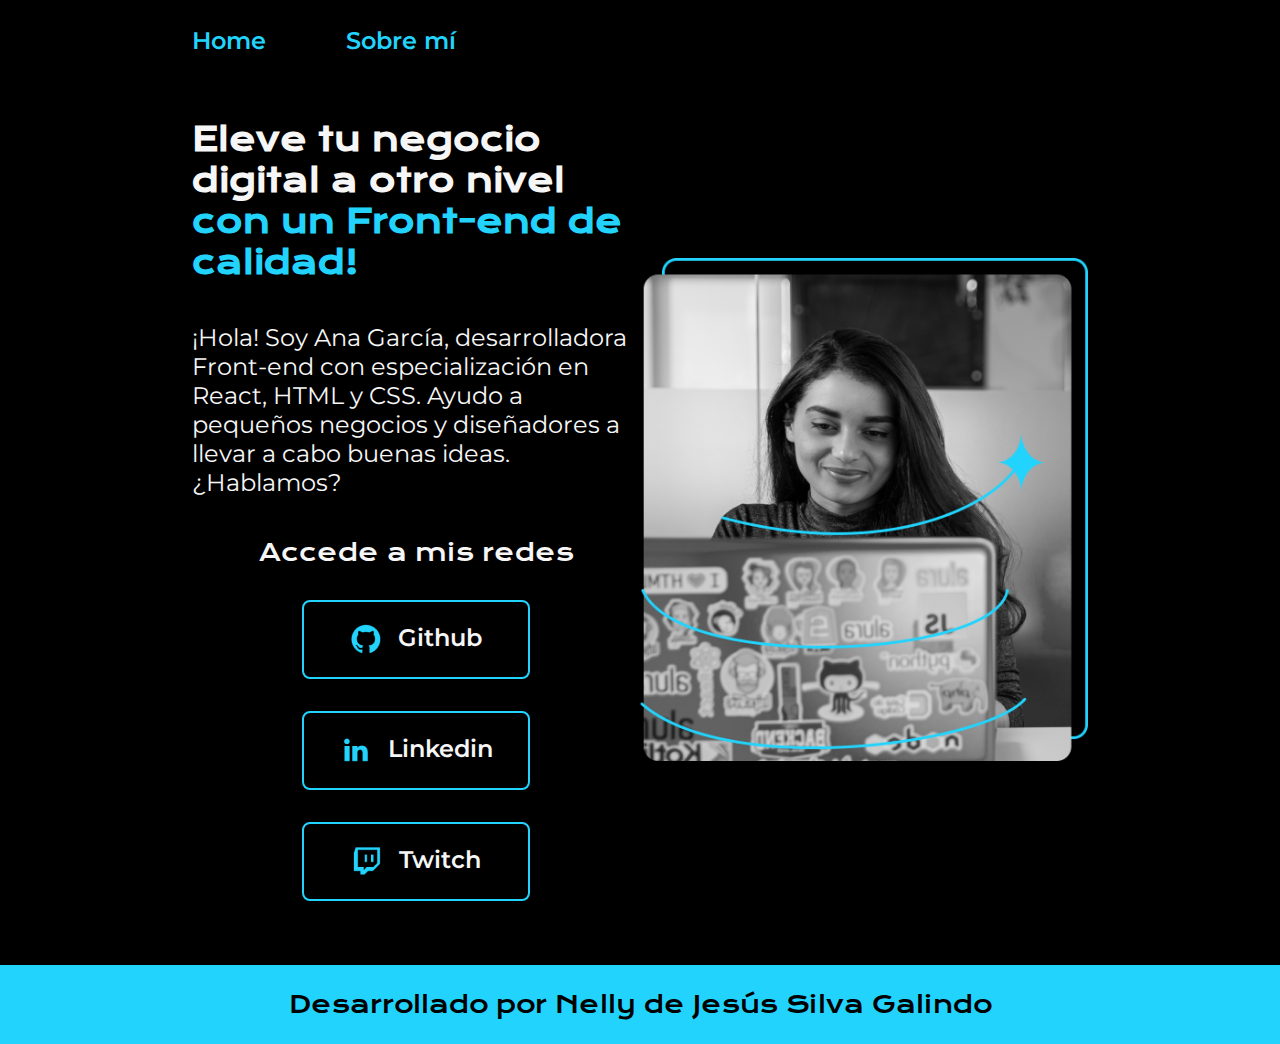
<file: index.html>
<!DOCTYPE html>
<html lang="es-mx">
    <head>
        <meta charset="UTF-8"> 
        <meta http-equiv="X-UA-Compatible" content="IE=edge">
        <meta name="viewport" content="width=device-width, initial-scale=1.0">
        <title>Portafolio</title>
        <link rel="stylesheet" href="styles/style.css">

    </head>
    <body>
        <header class="header">
            <nav class="header__menu">
                <a class="header__menu__link" href="index.html">Home</a>
                <a class="header__menu__link" href="about.html">Sobre mí</a>
            </nav>
        </header>
        <main class="presentacion">
            <section class="presentacion__contenido">
                <h1 class="presentacion__contenido__titulo">
                    Eleve tu negocio digital a otro nivel 
                    <strong class="titulo-destaque">con un Front-end de calidad!
                    </strong></h1>
                    <p class="presentacion__contenido__texto">¡Hola! Soy Ana García, desarrolladora Front-end con
                        especialización en React, HTML y CSS. Ayudo a pequeños
                        negocios y diseñadores a llevar a cabo buenas ideas.
                        ¿Hablamos?

                    </p>
                    <div class="presentacion__enlaces">
                        <h2 class="presentacion__enlaces__subtitulo">Accede a mis redes</h2>
                        <a class="presentacion__enlaces__link" href="https://github.com/">
                            <img src="./assets/github.png">
                            Github
                        </a>
                        <a class="presentacion__enlaces__link" href="https://linkedin.com/in/">
                            <img src="./assets/linkedin.png">
                            Linkedin
                        </a>
                        <a class="presentacion__enlaces__link" href="https://twitch.tv/">
                            <img src="./assets/twitch.png">
                            Twitch
                        </a>
                    </div>
                
            </section>
                <img class="presentacion__imagen" src="./assets/imagen.png" alt="Foto de Ana García desarrolando un proyecto">
        </main>
        <footer class="footer">
            <p>Desarrollado por Nelly de Jesús Silva Galindo</p>
        </footer>
    </body>
</html>
</file>
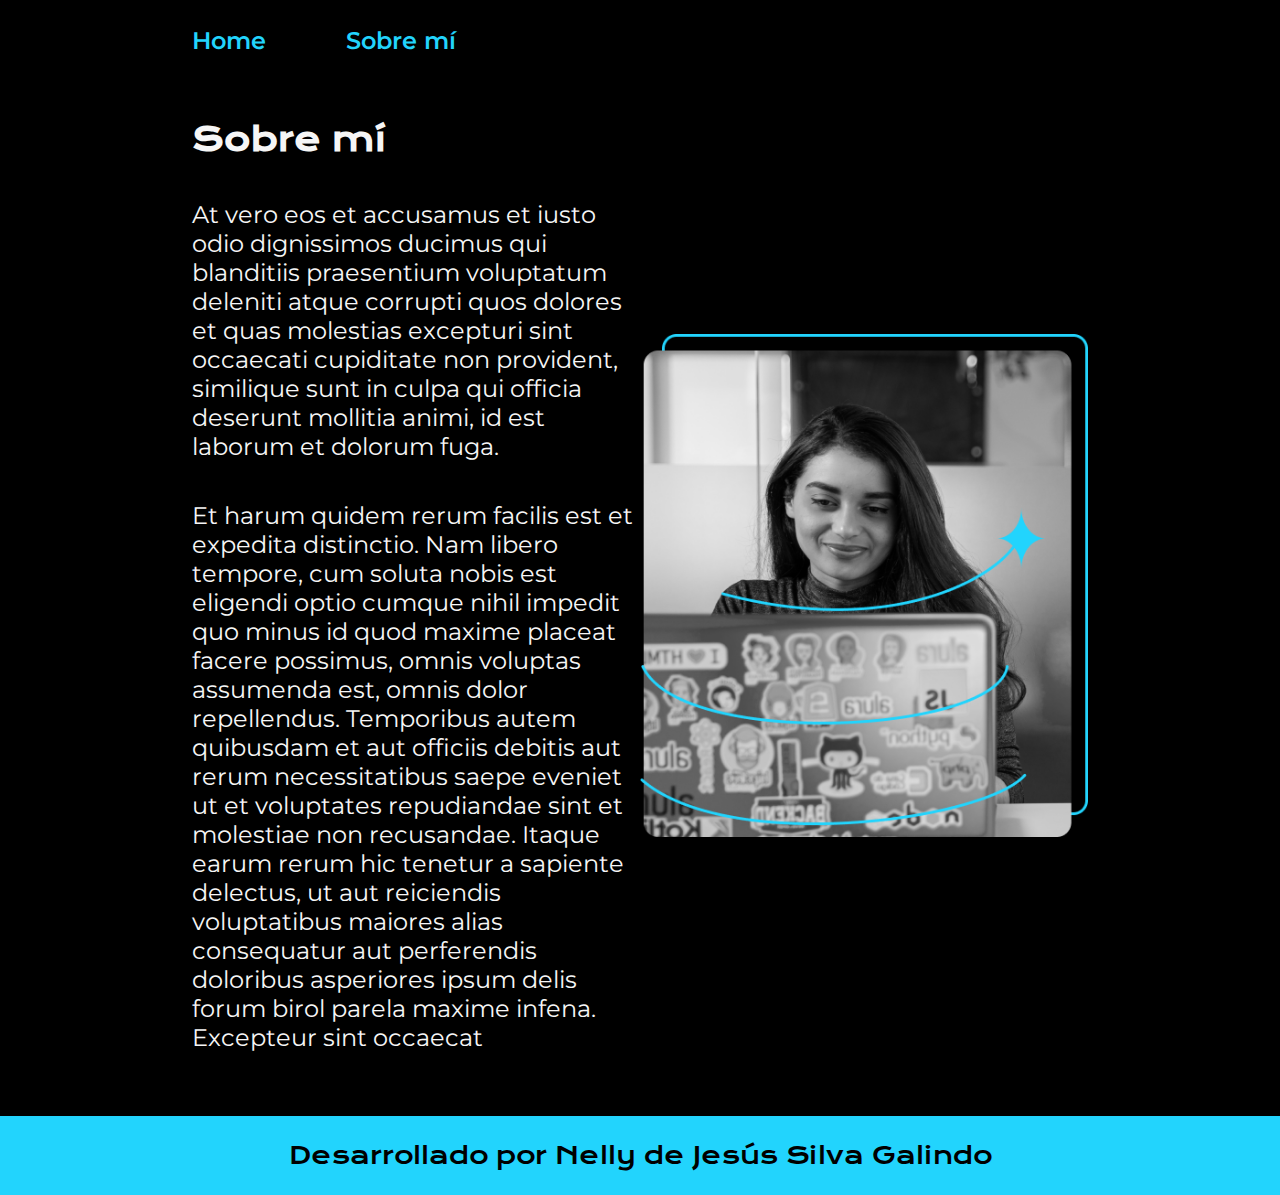
<file: about.html>
<!DOCTYPE html>
<html lang="es-mx">
    <head>
        <meta charset="UTF-8">
        <meta name="viewport" content="width=device-width, initial-scale=1.0">
        <title>Portafolio</title>
        <link rel="stylesheet" href="styles/style.css">

    </head>
    <body>
        <header class="header">
            <nav class="header__menu">
                <a class="header__menu__link" href="index.html">Home</a>
                <a class="header__menu__link" href="about.html">Sobre mí</a>
            </nav>
        </header>
        <main class="presentacion">
            <section class="presentacion__contenido">
                <h1 class="presentacion__contenido__titulo">Sobre mí</h1>
                    <p class="presentacion__contenido__texto">
                        At vero eos et accusamus et iusto odio dignissimos ducimus qui blanditiis praesentium voluptatum deleniti
                        atque corrupti quos dolores et quas molestias excepturi sint occaecati cupiditate non provident,
                        similique sunt in culpa qui officia deserunt mollitia animi, id est laborum et dolorum fuga.
                    </p>
                    <p class="presentacion__contenido__texto">
                        Et harum quidem rerum facilis est et expedita distinctio. Nam libero tempore, cum soluta nobis est
                        eligendi optio cumque nihil impedit quo minus id quod maxime placeat facere possimus, omnis voluptas
                        assumenda est, omnis dolor repellendus. Temporibus autem quibusdam et aut officiis debitis aut rerum
                        necessitatibus saepe eveniet ut et voluptates repudiandae sint et molestiae non recusandae. Itaque earum
                        rerum hic tenetur a sapiente delectus, ut aut reiciendis voluptatibus maiores alias consequatur aut
                        perferendis doloribus asperiores ipsum delis forum birol parela maxime infena. Excepteur sint occaecat
                    </p>
                
            </section>
                <img class="presentacion__imagen" src="./assets/imagen.png" alt="Foto de Ana García desarrolando un proyecto">
        </main>
        <footer class="footer">
            <p>Desarrollado por Nelly de Jesús Silva Galindo</p>
        </footer>
        
    </body>
</html>
</file>
<file: styles/style.css>
@import url('https://fonts.googleapis.com/css2?family=Krona+One&family=Montserrat:wght@400;600&display=swap');


:root {
    --color-primaria: #000000;
    --color-secundaria: #F6F6F6;
    --color-terciaria: #22D4FD;
    --color-hover: #272727;

    --fuente-krona: 'Krona One', sans-serif;
    --fuente-montserrat: 'Montserrat', sans-serif;
}

* {
    padding: 0;
    margin:0;
}

body{
    box-sizing: border-box;
    background-color: var(--color-primaria);
    color: var(--color-secundaria);
}

.header{
    padding: 2% 0% 0% 15%;
}

.header__menu{
    display: flex;
    gap: 80px;
}
.header__menu__link{
    font-family: var(--fuente-montserrat);
    font-size: 1.5rem;
    font-weight: 600;
    color: var(--color-terciaria);
    text-decoration: none;

}



.presentacion {
    padding: 5% 15%;
    display: flex;
    align-items: center;
    justify-content: space-between;
}

.presentacion__contenido{
    width: 50%;
    display: flex;
    flex-direction: column;
    gap: 40px;
}


.presentacion__contenido__titulo{
    font-size: 2rem;
    font-family: var(--fuente-krona);
}

.titulo-destaque {
    color: var(--color-terciaria); ;
}

.presentacion__contenido__texto{
    font-size: 1.5rem;
    font-family: var(--fuente-montserrat);
}

.presentacion__enlaces{
    display: flex;
    flex-direction: column;
    justify-content: space-between;
    align-items: center;
    gap: 32px;
}

.presentacion__enlaces__subtitulo{
    font-family: var(--fuente-krona);
    font-weight: 400;
    font-size: 1.5rem;
}
.presentacion__enlaces__link{
      display: flex;
      justify-content: center;
      gap: 16px;
      border: 2px solid var(--color-terciaria);
      width: 50%;
      text-align: center;
      border-radius: 8px;
      font-size: 1.5rem;
      font-weight: 600;
      padding: 21.5px 0;
      text-decoration: none;
      color: var(--color-secundaria);
      font-family: var(--fuente-montserrat);
}

.presentacion__enlaces__link:hover{
    background-color: var(--color-hover);
}

.presentacion__imagen{
    width: 50%;
}

.footer{
    color:var(--color-primaria);
    background-color: var(--color-terciaria);
    padding: 24px;
    text-align: center;
    font-family: var(--fuente-krona);
    font-size: 1.5rem;
    font-weight: 400;
}

@media (max-width: 1200px) {

    .header{
         padding: 10%;  
    }
    .header__menu{
        justify-content: center;
    }
    .presentacion{
        flex-direction: column-reverse;
        padding: 5%;

    }

    .presentacion__contenido{
        width: auto;
    }
    
}
</file>
